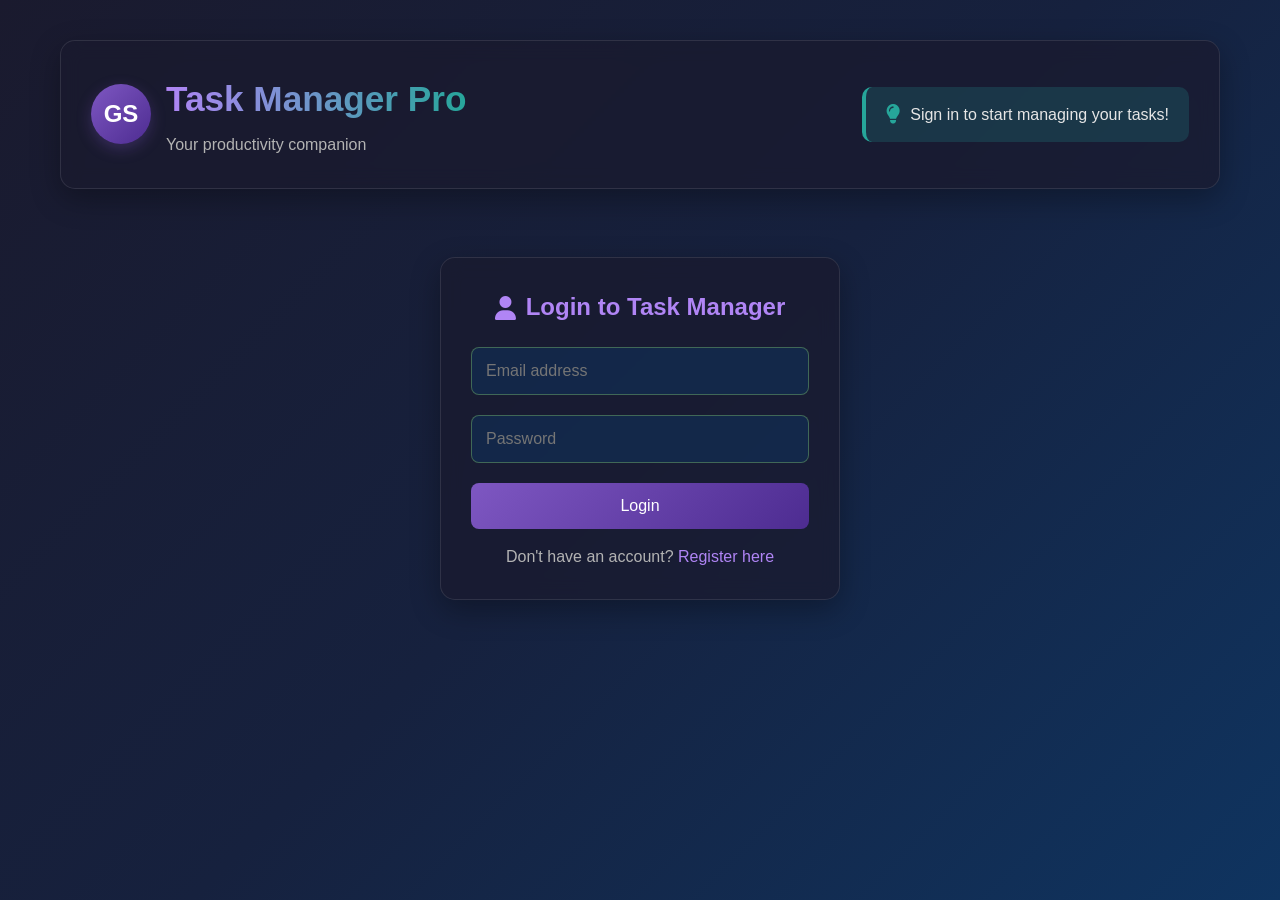
<file: FrontEnd/index.html>
<!DOCTYPE html>
<html lang="en">
<head>
    <meta charset="UTF-8">
    <meta name="viewport" content="width=device-width, initial-scale=1.0">
    <title>GS Task Manager Pro</title>
    <link rel="stylesheet" href="styles.css">
    <link rel="stylesheet" href="https://cdnjs.cloudflare.com/ajax/libs/font-awesome/6.4.0/css/all.min.css">
</head>
<body>
    <div class="container">
        <header>
            <div class="logo-container">
                <div class="logo">GS</div>
                <div class="logo-text">
                    <h1>Task Manager Pro</h1>
                    <p>Your productivity companion</p>
                </div>
            </div>
            <div class="user-suggestions">
                <div class="suggestion">
                    <i class="fas fa-lightbulb"></i>
                    <p>Sign in to start managing your tasks!</p>
                </div>
            </div>
            <!-- User info will be dynamically added here when logged in -->
        </header>

        <div class="main-content">
            <!-- Content will be dynamically replaced with auth forms or task manager -->
        </div>

        <div id="notification-area"></div>
    </div>

    <script src="script.js"></script>
</body>
</html>
</file>
<file: FrontEnd/styles.css>
* {
    margin: 0;
    padding: 0;
    box-sizing: border-box;
    font-family: 'Segoe UI', Tahoma, Geneva, Verdana, sans-serif;
}

:root {
    --primary: #7e57c2;
    --primary-light: #b085f5;
    --primary-dark: #4d2c91;
    --secondary: #26a69a;
    --text: #e6e6e6;
    --text-secondary: #b3b3b3;
    --dark-bg: #121212;
    --dark-surface: #1e1e1e;
    --dark-card: #2d2d2d;
    --success: #66bb6a;
    --warning: #ffa726;
    --error: #ef5350;
}

body {
    background: linear-gradient(135deg, #1a1a2e 0%, #16213e 50%, #0f3460 100%);
    color: var(--text);
    line-height: 1.6;
    min-height: 100vh;
    padding: 20px;
}

.container {
    max-width: 1200px;
    margin: 0 auto;
    padding: 20px;
}

/* Header Styles */
header {
    display: flex;
    justify-content: space-between;
    align-items: center;
    margin-bottom: 40px;
    padding: 30px;
    background: rgba(26, 26, 46, 0.7);
    border-radius: 15px;
    box-shadow: 0 10px 30px rgba(0, 0, 0, 0.3);
    backdrop-filter: blur(10px);
    border: 1px solid rgba(255, 255, 255, 0.1);
}

.logo-container {
    display: flex;
    align-items: center;
    gap: 15px;
}

.logo {
    width: 60px;
    height: 60px;
    background: linear-gradient(135deg, var(--primary) 0%, var(--primary-dark) 100%);
    border-radius: 50%;
    display: flex;
    align-items: center;
    justify-content: center;
    font-size: 24px;
    font-weight: bold;
    color: white;
    box-shadow: 0 5px 15px rgba(126, 87, 194, 0.3);
}

.logo-text h1 {
    font-size: 2.2rem;
    background: linear-gradient(to right, var(--primary-light), var(--secondary));
    -webkit-background-clip: text;
    -webkit-text-fill-color: transparent;
    margin-bottom: 5px;
}

.logo-text p {
    color: var(--text-secondary);
    font-size: 1rem;
}

.user-suggestions {
    background: rgba(38, 166, 154, 0.2);
    padding: 15px 20px;
    border-radius: 10px;
    border-left: 4px solid var(--secondary);
}

.suggestion {
    display: flex;
    align-items: center;
    gap: 10px;
}

.suggestion i {
    color: var(--secondary);
    font-size: 1.2rem;
}

/* User Info */
.user-info {
    display: flex;
    align-items: center;
    gap: 15px;
}

.user-info span {
    color: var(--text-secondary);
}

#logout-btn {
    padding: 8px 15px;
    font-size: 14px;
    background: var(--error);
}

#logout-btn:hover {
    background: #c0392b;
    transform: translateY(-2px);
    box-shadow: 0 5px 15px rgba(239, 83, 80, 0.4);
}

/* Main Content */
.main-content {
    display: grid;
    grid-template-columns: 1fr 1.8fr;
    gap: 25px;
}

/* Input Section */
.input-section {
    background: rgba(26, 26, 46, 0.7);
    padding: 25px;
    border-radius: 15px;
    box-shadow: 0 10px 30px rgba(0, 0, 0, 0.3);
    backdrop-filter: blur(10px);
    border: 1px solid rgba(255, 255, 255, 0.1);
    height: fit-content;
}

.input-section h2 {
    margin-bottom: 20px;
    color: var(--primary-light);
    border-bottom: 2px solid var(--primary-dark);
    padding-bottom: 10px;
    display: flex;
    align-items: center;
    gap: 10px;
}

.form-group {
    margin-bottom: 20px;
}

label {
    display: block;
    margin-bottom: 8px;
    font-weight: 500;
    color: var(--primary-light);
    display: flex;
    align-items: center;
    gap: 8px;
}

input[type="text"],
input[type="datetime-local"],
input[type="email"],
input[type="password"],
select {
    width: 100%;
    padding: 14px;
    background: rgba(15, 52, 96, 0.5);
    border: 1px solid rgba(168, 255, 120, 0.3);
    border-radius: 8px;
    font-size: 16px;
    color: var(--text);
    transition: all 0.3s;
}

input[type="text"]:focus,
input[type="datetime-local"]:focus,
input[type="email"]:focus,
input[type="password"]:focus,
select:focus {
    border-color: var(--secondary);
    outline: none;
    box-shadow: 0 0 0 3px rgba(120, 255, 214, 0.2);
}

input[type="checkbox"] {
    width: 20px;
    height: 20px;
    accent-color: var(--secondary);
}

button {
    padding: 14px 20px;
    background: linear-gradient(135deg, var(--primary) 0%, var(--primary-dark) 100%);
    color: white;
    border: none;
    border-radius: 8px;
    cursor: pointer;
    font-size: 16px;
    font-weight: 500;
    transition: all 0.3s;
    display: flex;
    align-items: center;
    justify-content: center;
    gap: 8px;
}

button:hover {
    transform: translateY(-2px);
    box-shadow: 0 5px 15px rgba(126, 87, 194, 0.4);
}

#add-task-btn {
    width: 100%;
    margin-top: 10px;
}

/* Tasks Section */
.tasks-section {
    background: rgba(26, 26, 46, 0.7);
    padding: 25px;
    border-radius: 15px;
    box-shadow: 0 10px 30px rgba(0, 0, 0, 0.3);
    backdrop-filter: blur(10px);
    border: 1px solid rgba(255, 255, 255, 0.1);
}

.section-header {
    display: flex;
    justify-content: space-between;
    align-items: center;
    margin-bottom: 20px;
}

.section-header h2 {
    color: var(--primary-light);
    display: flex;
    align-items: center;
    gap: 10px;
}

.task-stats {
    background: var(--primary-dark);
    padding: 5px 15px;
    border-radius: 20px;
    font-size: 14px;
}

.filter-options {
    display: flex;
    gap: 10px;
    margin-bottom: 20px;
}

.filter-btn {
    flex: 1;
    background: rgba(255, 255, 255, 0.1);
    color: var(--text-secondary);
}

.filter-btn.active {
    background: linear-gradient(135deg, var(--primary) 0%, var(--primary-dark) 100%);
    color: white;
}

#tasks-list {
    list-style-type: none;
}

.task-item {
    display: flex;
    align-items: center;
    padding: 15px;
    margin-bottom: 10px;
    background: rgba(255, 255, 255, 0.05);
    border-radius: 10px;
    transition: all 0.3s;
}

.task-item:hover {
    background: rgba(255, 255, 255, 0.1);
    transform: translateX(5px);
}

.task-checkbox {
    margin-right: 15px;
    width: 20px;
    height: 20px;
    cursor: pointer;
    accent-color: var(--secondary);
}

.task-content {
    flex: 1;
}

.task-text {
    font-size: 16px;
    margin-bottom: 5px;
}

.task-details {
    display: flex;
    gap: 15px;
    font-size: 12px;
    color: var(--text-secondary);
}

.task-details span {
    display: flex;
    align-items: center;
    gap: 5px;
}

.task-completed .task-text {
    text-decoration: line-through;
    color: var(--text-secondary);
}

.task-actions {
    display: flex;
    gap: 10px;
}

.edit-btn, .delete-btn {
    padding: 8px 12px;
    font-size: 14px;
    border-radius: 6px;
}

.edit-btn {
    background: var(--warning);
}

.edit-btn:hover {
    background: #f57c00;
    transform: translateY(-2px);
    box-shadow: 0 5px 15px rgba(255, 167, 38, 0.4);
}

.delete-btn {
    background: var(--error);
}

.delete-btn:hover {
    background: #c0392b;
    transform: translateY(-2px);
    box-shadow: 0 5px 15px rgba(239, 83, 80, 0.4);
}

/* Notification Area */
#notification-area {
    position: fixed;
    top: 20px;
    right: 20px;
    z-index: 1000;
}

.notification {
    padding: 15px 20px;
    margin-bottom: 10px;
    background: var(--success);
    color: white;
    border-radius: 8px;
    box-shadow: 0 4px 6px rgba(0, 0, 0, 0.1);
    animation: slideIn 0.3s ease-out;
    display: flex;
    align-items: center;
    gap: 10px;
}

.notification.error {
    background: var(--error);
}

@keyframes slideIn {
    from {
        transform: translateX(100%);
        opacity: 0;
    }
    to {
        transform: translateX(0);
        opacity: 1;
    }
}

/* Authentication Styles */
.auth-container {
    grid-column: 1 / -1;
    display: flex;
    justify-content: center;
    align-items: center;
    min-height: 400px;
}

.auth-form {
    background: rgba(26, 26, 46, 0.7);
    padding: 30px;
    border-radius: 15px;
    box-shadow: 0 10px 30px rgba(0, 0, 0, 0.3);
    backdrop-filter: blur(10px);
    border: 1px solid rgba(255, 255, 255, 0.1);
    width: 100%;
    max-width: 400px;
}

.auth-form h2 {
    margin-bottom: 20px;
    color: var(--primary-light);
    text-align: center;
    display: flex;
    align-items: center;
    justify-content: center;
    gap: 10px;
}

.auth-form .form-group {
    margin-bottom: 20px;
}

.auth-form input {
    width: 100%;
    padding: 14px;
    background: rgba(15, 52, 96, 0.5);
    border: 1px solid rgba(168, 255, 120, 0.3);
    border-radius: 8px;
    font-size: 16px;
    color: var(--text);
    transition: all 0.3s;
}

.auth-form input:focus {
    border-color: var(--secondary);
    outline: none;
    box-shadow: 0 0 0 3px rgba(120, 255, 214, 0.2);
}

.auth-form button {
    width: 100%;
    margin-bottom: 15px;
}

.auth-form p {
    text-align: center;
    color: var(--text-secondary);
}

.auth-form a {
    color: var(--primary-light);
    text-decoration: none;
}

.auth-form a:hover {
    text-decoration: underline;
}

/* Empty State */
.empty-state {
    text-align: center;
    padding: 40px 20px;
    color: var(--text-secondary);
}

.empty-state i {
    font-size: 3rem;
    margin-bottom: 15px;
    color: var(--primary-light);
}

.empty-state p {
    font-size: 1.1rem;
}

/* Responsive Design */
@media (max-width: 968px) {
    .main-content {
        grid-template-columns: 1fr;
    }
    
    header {
        flex-direction: column;
        text-align: center;
        gap: 20px;
    }
    
    .logo-container {
        justify-content: center;
    }
    
    .user-info {
        justify-content: center;
        margin-top: 15px;
    }
}

@media (max-width: 600px) {
    .container {
        padding: 10px;
    }
    
    header {
        padding: 20px;
    }
    
    .input-section, .tasks-section {
        padding: 20px;
    }
    
    .filter-options {
        flex-direction: column;
    }
    
    .task-item {
        flex-direction: column;
        align-items: flex-start;
    }
    
    .task-actions {
        align-self: flex-end;
        margin-top: 10px;
    }
    
    .auth-form {
        padding: 20px;
    }
}
</file>
